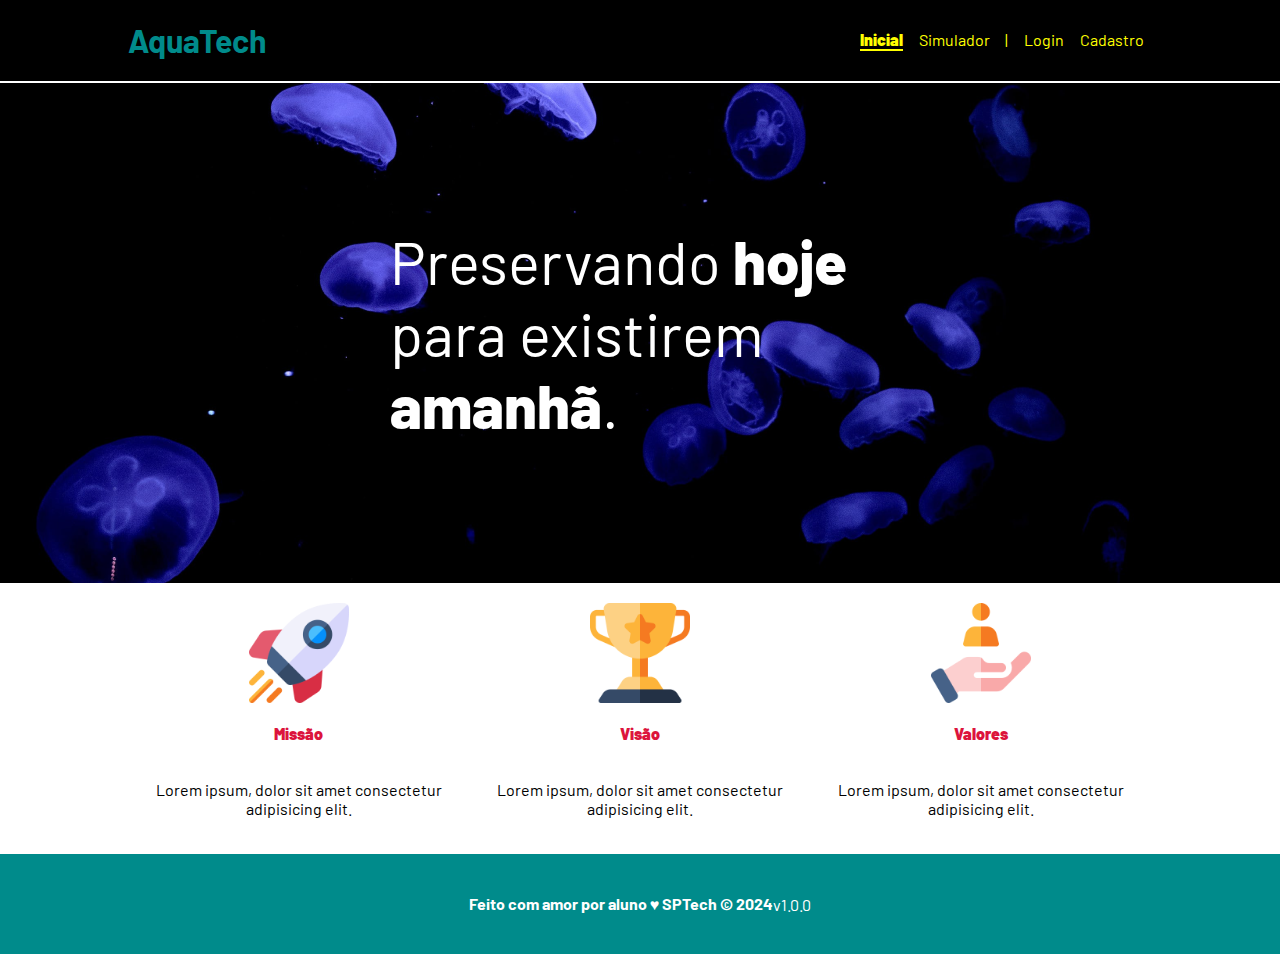
<file: public/index.html>
<!DOCTYPE html>
<html lang="en">

<head>
  <meta charset="UTF-8">
  <meta http-equiv="X-UA-Compatible" content="IE=edge">
  <meta name="viewport" content="width=device-width, initial-scale=1.0">

  <title>AquaTech | Página Inicial</title>

  <link rel="stylesheet" href="styles/style.css">
  <link rel="icon" href="assets/icon/favicon2.ico">
  <link rel="preconnect" href="https://fonts.gstatic.com">
</head>

<body>
  <div class="header">
    <div class="container">
      <h1 class="titulo">AquaTech</h1>
      <ul class="navbar">
        <li class="agora">
          <a href="#">Inicial</a>
        </li>
        <li>
          <a href="simulador.html">Simulador</a>
        </li>
        <li>|</li>
        <li>
          <a href="login.html">Login</a>
        </li>
        <li>
          <a href="cadastro.html">Cadastro</a>
        </li>
      </ul>
    </div>
  </div>

  <div class="banner">
    <div class="container">
      <p>Preservando <span>hoje</span> para existirem <span>amanhã</span>.</p>
    </div>
  </div>

  <div class="social">
    <div class="container">
      <div class="boxes">
        <div class="box">
          <img src="assets/imgs/missao.png" alt="Missão da AquaTech">
          <h4>Missão</h4>
          <p>Lorem ipsum, dolor sit amet consectetur adipisicing elit.</p>
        </div>
        <div class="box">
          <img src="assets/imgs/visao.png" alt="Visão da AquaTech">
          <h4>Visão</h4>
          <p>Lorem ipsum, dolor sit amet consectetur adipisicing elit.</p>
        </div>
        <div class="box">
          <img src="assets/imgs/valores.png" alt="Valores da AquaTech">
          <h4>Valores</h4>
          <p>Lorem ipsum, dolor sit amet consectetur adipisicing elit.</p>
        </div>
      </div>
    </div>
  </div>

  <div class="footer">
    <div class="container">
      <h4>Feito com amor por aluno &hearts; SPTech &copy; 2024</h4>
      <span class="version">v1.0.0</span>
    </div>
  </div>
</body>

</html>
</file>
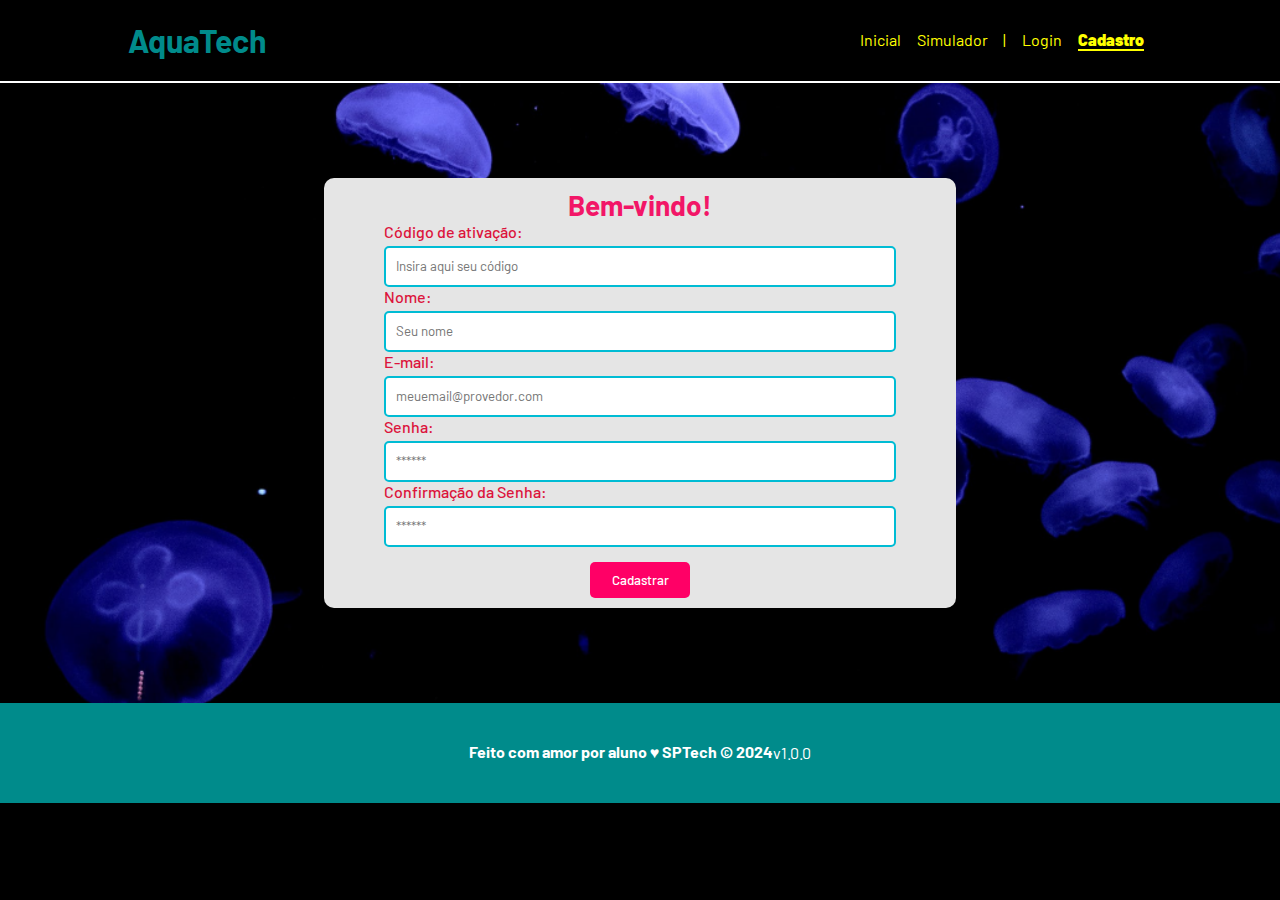
<file: public/cadastro.html>
<!DOCTYPE html>
<html lang="pt-br">

<head>
  <meta charset="UTF-8" />
  <meta http-equiv="X-UA-Compatible" content="IE=edge" />
  <meta name="viewport" content="width=device-width, initial-scale=1.0" />

  <title>AquaTech | Cadastro</title>

  <link rel="stylesheet" href="styles/style.css" />
  <link rel="icon" href="assets/icon/favicon2.ico" />
  <link rel="preconnect" href="https://fonts.gstatic.com" />
</head>

<body>
  <!--header inicio-->
  <div class="header">
    <div class="container">
      <h1 class="titulo">AquaTech</h1>
      <ul class="navbar">
        <li>
          <a href="index.html">Inicial</a>
        </li>
        <li>
          <a href="simulador.html">Simulador</a>
        </li>
        <li>|</li>
        <li>
          <a href="login.html">Login</a>
        </li>
        <li class="agora">
          <a href="#">Cadastro</a>
        </li>
      </ul>
    </div>
  </div>
  <!--header fim-->

  <div class="login">

    <div class="container">
      <div class="card card-cadastro">
        <h2>Bem-vindo!</h2>
        <div class="formulario">
          <div class="campo">
            <span>Código de ativação:</span>
            <input id="codigo_input" type="text" placeholder="Insira aqui seu código" />
          </div>
          <div class="campo">
            <span>Nome:</span>
            <input id="nome_input" type="text" placeholder="Seu nome" />
          </div>
          <div class="campo">
            <span>E-mail:</span>
            <input id="email_input" type="text" placeholder="meuemail@provedor.com" />
          </div>
          <div class="campo">
            <span>Senha:</span>
            <input id="senha_input" type="password" placeholder="******" />
          </div>
          <div class="campo">
            <span>Confirmação da Senha:</span>
            <input id="confirmacao_senha_input" type="password" placeholder="******" />
          </div>
          <div class="botao-container">
            <button class="botao">Cadastrar</button>
          </div>
        </div>
      </div>
    </div>
  </div>

  <!--footer inicio-->
  <div class="footer">
    <div class="container">
      <h4>Feito com amor por aluno &hearts; SPTech &copy; 2024</h4>
      <span class="version">v1.0.0</span>
    </div>
  </div>
  <!--footer fim-->
</body>

</html>
</file>
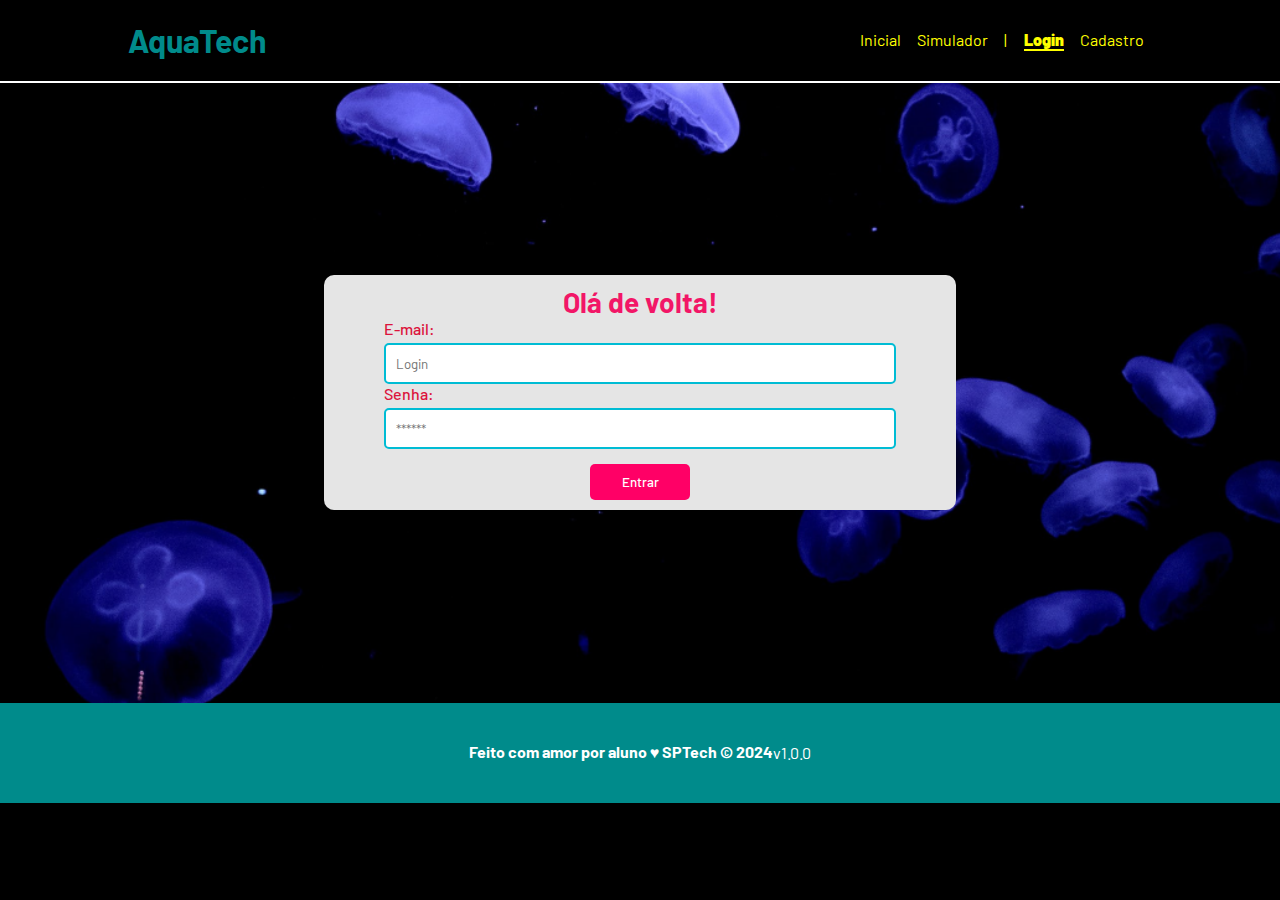
<file: public/login.html>
<!DOCTYPE html>
<html lang="pt-br">

<head>
    <meta charset="UTF-8">
    <meta http-equiv="X-UA-Compatible" content="IE=edge">
    <meta name="viewport" content="width=device-width, initial-scale=1.0">

    <title>AquaTech | Login</title>

    <link rel="stylesheet" href="styles/style.css">
    <link rel="icon" href="assets/icon/favicon2.ico">
    <link rel="preconnect" href="https://fonts.gstatic.com">
</head>

<body>

    <!--Header-->

    <div class="header">
        <div class="container">
            <h1 class="titulo">AquaTech</h1>
            <ul class="navbar">
                <li>
                    <a href="index.html">Inicial</a>
                </li>
                <li>
                    <a href="simulador.html">Simulador</a>
                </li>
                <li>|</li>
                <li class="agora">
                    <a href="#">Login</a>
                </li>
                <li>
                    <a href="cadastro.html">Cadastro</a>
                </li>
            </ul>
        </div>
    </div>


    <div class="login">

        <div class="container">
            <div class="card card-login">
                <h2>Olá de volta!</h2>
                <div class="formulario">
                    <div class="campo">
                        <span>E-mail:</span>
                        <input id="email_input" type="text" placeholder="Login">
                    </div>
                    <div class="campo">
                        <span>Senha:</span>
                        <input id="senha_input" type="password" placeholder="******">
                    </div>
                    <div class="botao-container">
                        <button class="botao">Entrar</button>
                    </div>
                </div>

            </div>
        </div>
    </div>

    <!--footer inicio-->
    <div class="footer">
        <div class="container">
            <h4>Feito com amor por aluno &hearts; SPTech &copy; 2024</h4>
            <span class="version">v1.0.0</span>
        </div>
    </div>
    <!--footer fim-->

</body>

</html>
</file>
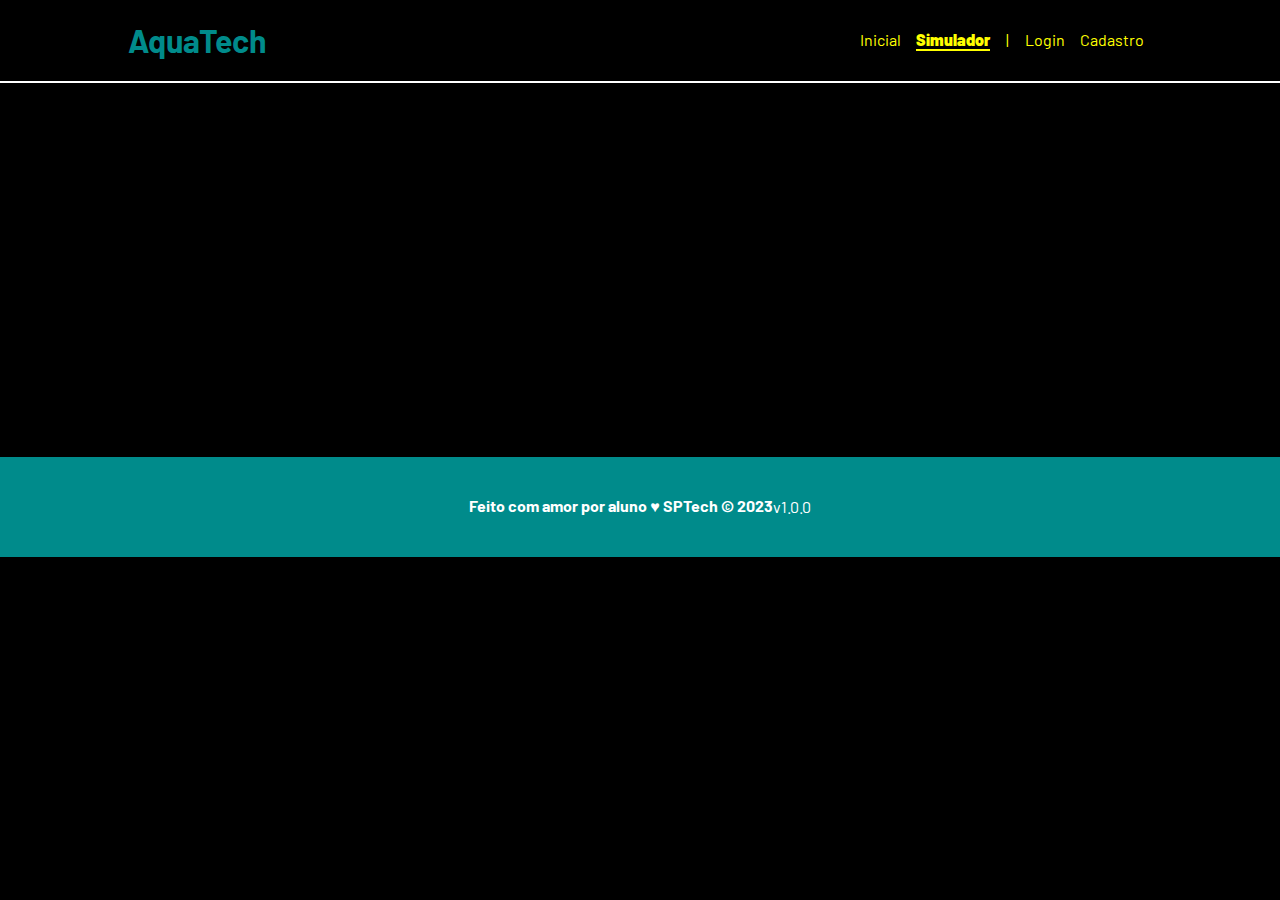
<file: public/simulador.html>
<!DOCTYPE html>
<html lang="pt-br">

<head>
    <meta charset="UTF-8">
    <meta http-equiv="X-UA-Compatible" content="IE=edge">
    <meta name="viewport" content="width=device-width, initial-scale=1.0">

    <title>AquaTech | Simulador</title>

    <link rel="stylesheet" href="styles/style.css">
    <link rel="icon" href="assets/icon/favicon2.ico">
    <link rel="preconnect" href="https://fonts.gstatic.com">
</head>

<body>

    <!--header inicio-->
    <div class="header">
        <div class="container">
            <h1 class="titulo">AquaTech</h1>
            <ul class="navbar">
                <li>
                    <a href="./index.html">Inicial</a>
                </li>
                <li class="agora">
                    <a href="#">Simulador</a>
                </li>
                <li>|</li>
                <li>
                    <a href="./login.html">Login</a>
                </li>
                <li>
                    <a href="./cadastro.html">Cadastro</a>
                </li>
            </ul>
        </div>
    </div>


    <!-- simulador inicio -->
    <div class="simulador">
        <div class="container">
            <h2>Simulador</h2>
            <p>Lorem ipsum, dolor sit amet consectetur adipisicing elit. Accusantium tempora architecto sint fugit
                dolorum? Ipsum laborum magnam similique labore, voluptate amet reprehenderit rem ab blanditiis quisquam
                laboriosam eaque alias. Reiciendis. Lorem ipsum, dolor sit amet consectetur adipisicing elit.
                Accusantium tempora architecto sint fugit dolorum? Ipsum laborum magnam similique labore, voluptate amet
                reprehenderit rem ab blanditiis quisquam laboriosam eaque alias. Reiciendis.</p>
            <p>Lorem ipsum, dolor sit amet consectetur adipisicing elit. Accusantium tempora architecto sint fugit
                dolorum? Ipsum laborum magnam similique labore, voluptate amet reprehenderit rem ab blanditiis quisquam
                laboriosam eaque alias. Reiciendis. Lorem ipsum, dolor sit amet consectetur adipisicing elit.
                Accusantium tempora architecto sint fugit dolorum? Ipsum laborum magnam similique labore, voluptate amet
                reprehenderit rem ab blanditiis quisquam laboriosam eaque alias. Reiciendis.</p>
            <p>Lorem ipsum, dolor sit amet consectetur adipisicing elit. Accusantium tempora architecto sint fugit
                dolorum? Ipsum laborum magnam similique labore, voluptate amet reprehenderit rem ab blanditiis quisquam
                laboriosam eaque alias. Reiciendis. Lorem ipsum, dolor sit amet consectetur adipisicing elit.
                Accusantium tempora architecto sint fugit dolorum? Ipsum laborum magnam similique labore, voluptate amet
                reprehenderit rem ab blanditiis quisquam laboriosam eaque alias. Reiciendis.</p>
            <p>Lorem ipsum, dolor sit amet consectetur adipisicing elit. Accusantium tempora architecto sint fugit
                dolorum? Ipsum laborum magnam similique labore, voluptate amet reprehenderit rem ab blanditiis quisquam
                laboriosam eaque alias. Reiciendis. Lorem ipsum, dolor sit amet consectetur adipisicing elit.
                Accusantium tempora architecto sint fugit dolorum? Ipsum laborum magnam similique labore, voluptate amet
                reprehenderit rem ab blanditiis quisquam laboriosam eaque alias. Reiciendis.</p>

        </div>
    </div>
    <!-- simulador fim -->

    <!--footer inicio-->
    <div class="footer">
        <div class="container">
            <h4>Feito com amor por aluno &hearts; SPTech &copy; 2023</h4>
            <span class="version">v1.0.0</span>
        </div>
    </div>
    <!--footer fim-->


</body>

</html>
</file>
<file: public/styles/style.css>
/* Adicionar aqui toda a estilização criada para sua aplicação. */
@import url('https://fonts.googleapis.com/css2?family=Barlow:ital,wght@0,100;0,200;0,300;0,400;0,500;0,600;0,700;0,800;0,900;1,100;1,200;1,300;1,400;1,500;1,600;1,700;1,800;1,900&display=swap');

* {
    font-family: "Barlow", 'Courier New', Courier, monospace;
}

body {
    background: black;
    margin: 0;
}

.header {
    border-bottom: solid white 2px;
}

.header .container .titulo {
    color: darkcyan;
}

.container .navbar {
    color: yellow;
    list-style-type: none;
    display: flex;
    width: 300px;
    justify-content: space-around;
}

.navbar .agora {
    font-weight: 900;
    border-bottom: solid yellow 2px;
}

.navbar a {
    color: yellow;
    text-decoration: none;
}

.container {
    display: flex;
    margin: auto;
    width: 80%;
}

.header .container {
    justify-content: space-between;
    align-items: center;
}

/* banner */
.banner {
    background-image: url(../assets/imgs/bg-jelly-fish-para-home.png);
    height: 500px;
}

.banner .container {
    width: 500px;
    height: 100%;
    align-items: center;
}

.banner .container p {
    font-size: 60px;
    color: white;
}

.banner .container p span {
    font-weight: 800;
}

/* conteúdo */
.social {
    background: white;
}

.box img {
    width: 100px;
}

.boxes {
    width: 100%;
    padding: 20px 0px;
    display: flex;
    justify-content: space-evenly;
}

.box {
    display: flex;
    flex-direction: column;
    align-items: center;
}

.box p {
    text-align: center;
}

.box h4 {
    color: crimson;
    font-weight: 900;
}

/* rodapé */
.footer {
    background: darkcyan;
}

.footer .container {
    justify-content: center;
    color: white;
    height: 100px;
    align-items: center;
}

/* login */
.login {
    background-image: url(../assets/imgs/bg-jelly-fish-para-home.png);
    background-size: cover;
    color: white;
    width: 100%;
    height: 500px;
    display: flex;
    justify-content: center;
    align-items: center;
    padding: 60px 0px;
}

.card {
    width: 50%;
    margin: auto;
    background-color: #e5e5e5;
    border-radius: 10px;
    padding: 10px 60px;
}

.card h2 {
    color: #f21667;
    text-align: center;
    font-size: 28px;
    margin: 0;
}

/* forms do login e do cadastro*/
.formulario {
    width: 100%;
    display: flex;
    flex-direction: column;
}

.campo {
    display: flex;
    flex-direction: column;
}

.campo span {
    color: crimson;
    font-weight: 500;
    margin-bottom: 5px;
}

.campo input {
    height: 35px;
    border-radius: 5px;
    border: 2px solid #00bcd4;
    padding-left: 10px;
}

.botao {
    background-color: #ff0066;
    color: white;
    font-weight: 500;
    border: none;
    padding: 10px;
    border-radius: 5px;
    width: 100px;
}

.botao-container {
    margin-top: 15px;
    display: flex;
    justify-content: center;
}
</file>
